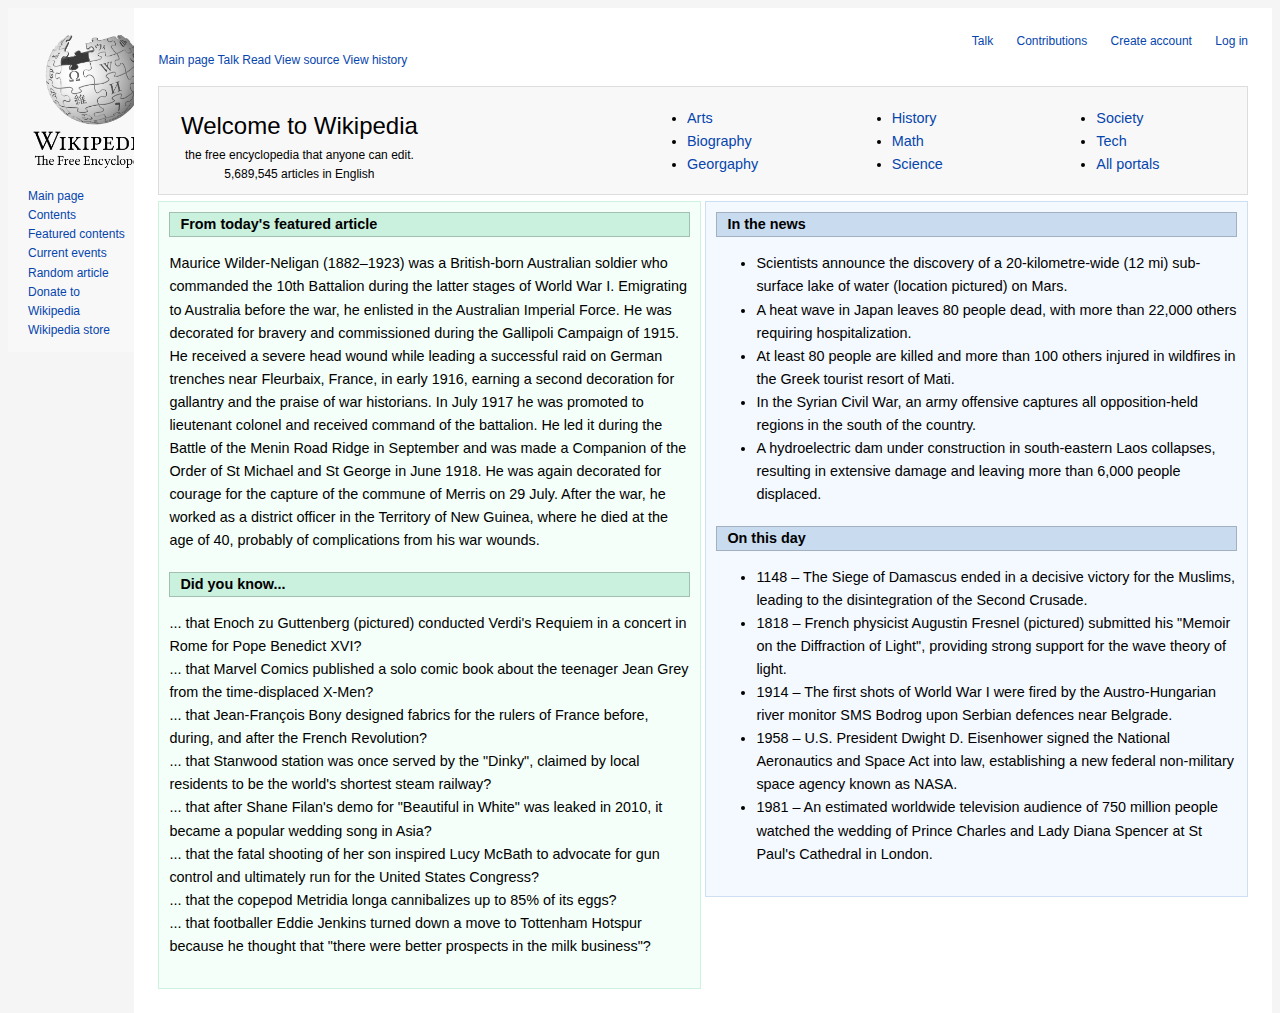
<file: index.html>
<!doctype html>
<html lang="en">

<head>
  <meta charset="UTF-8">
  <meta name="viewport"
    content="width=device-width, user-scalable=no, initial-scale=1.0, maximum-scale=1.0, minimum-scale=1.0">
  <meta http-equiv="X-UA-Compatible" content="ie=edge">
  <link rel="stylesheet" href="style.css">
  <title>Wiki Like</title>
</head>

<body>

  <div class="leftbar">
    <img class="wiki" src="images/wiki.png">
    <ul>
      <li><a href="#">Main page</a></li>
      <li><a href="#">Contents</a></li>
      <li><a href="#">Featured contents</a></li>
      <li><a href="#">Current events</a></li>
      <li><a href="#">Random article</a></li>
      <li><a href="#">Donate to Wikipedia</a></li>
      <li><a href="#">Wikipedia store</a></li>
    </ul>
  </div>
  <div class="main">
    <div class="header">
      <a href="#">Talk</a>
      <a href="#">Contributions</a>
      <a href="#">Create account</a>
      <a href="#">Log in</a>
    </div>
    <div class="tabs">
      <a href="#">Main page</a>
      <a href="#">Talk</a>
      <a href="#">Read</a>
      <a href="#">View source</a>
      <a href="#">View history</a>
    </div>
    <div class="welcometab">
      <div class="wtw">
        <p class="fs2">Welcome to Wikipedia</p>
        <p>the free encyclopedia that anyone can edit.
          5,689,545 articles in English</p>
      </div>
      <div class="welcomelist fs1">
        <ul>
          <li><a href="#">Arts</a></li>
          <li><a href="#">Biography</a></li>
          <li><a href="#">Georgaphy</a></li>
          <li><a href="#">History</a></li>
          <li><a href="#">Math</a></li>
          <li><a href="#">Science</a></li>
          <li><a href="#">Society</a></li>
          <li><a href="#">Tech</a></li>
          <li><a href="#">All portals</a></li>
        </ul>
      </div>
    </div>
    <div class="mainleft fs1">
      <p class="pgreen">From today's featured article</p>
      <div class="article">
        <article>
          Maurice Wilder-Neligan (1882–1923) was a British-born Australian soldier who commanded the 10th
          Battalion during the latter stages of World War I. Emigrating to Australia before the war, he enlisted
          in the Australian Imperial Force. He was decorated for bravery and commissioned during the Gallipoli
          Campaign of 1915. He received a severe head wound while leading a successful raid on German trenches
          near Fleurbaix, France, in early 1916, earning a second decoration for gallantry and the praise of war
          historians. In July 1917 he was promoted to lieutenant colonel and received command of the battalion.
          He led it during the Battle of the Menin Road Ridge in September and was made a Companion of the Order
          of St Michael and St George in June 1918. He was again decorated for courage for the capture of the
          commune of Merris on 29 July. After the war, he worked as a district officer in the Territory of
          New Guinea, where he died at the age of 40, probably of complications from his war wounds.
        </article>
      </div>
      <p class="pgreen">Did you know...</p>
      <div class="article">
        <article>
          ... that Enoch zu Guttenberg (pictured) conducted Verdi's Requiem in a concert in Rome for Pope Benedict
          XVI?<br>
          ... that Marvel Comics published a solo comic book about the teenager Jean Grey from the time-displaced
          X-Men?<br>
          ... that Jean-François Bony designed fabrics for the rulers of France before, during, and after the French
          Revolution?<br>
          ... that Stanwood station was once served by the "Dinky", claimed by local residents to be the world's
          shortest steam railway?<br>
          ... that after Shane Filan's demo for "Beautiful in White" was leaked in 2010, it became a popular wedding
          song in Asia?<br>
          ... that the fatal shooting of her son inspired Lucy McBath to advocate for gun control and ultimately run for
          the United States Congress?<br>
          ... that the copepod Metridia longa cannibalizes up to 85% of its eggs?<br>
          ... that footballer Eddie Jenkins turned down a move to Tottenham Hotspur because he thought that "there were
          better prospects in the milk business"?
        </article>
      </div>
    </div>
    <div class="mainright fs1">
      <p class="pblue">In the news</p>
      <div class="article">
        <ul>
          <li>Scientists announce the discovery of a 20-kilometre-wide (12 mi) sub-surface lake of water (location
            pictured) on Mars.</li>
          <li>A heat wave in Japan leaves 80 people dead, with more than 22,000 others requiring hospitalization.</li>
          <li>At least 80 people are killed and more than 100 others injured in wildfires in the Greek tourist resort of
            Mati.</li>
          <li>In the Syrian Civil War, an army offensive captures all opposition-held regions in the south of the
            country.</li>
          <li>A hydroelectric dam under construction in south-eastern Laos collapses, resulting in extensive damage and
            leaving more than 6,000 people displaced.</li>
        </ul>
      </div>
      <p class="pblue">On this day</p>
      <div class="article">
        <ul>
          <li>1148 – The Siege of Damascus ended in a decisive victory for the Muslims, leading to the disintegration of
            the Second Crusade.</li>
          <li>1818 – French physicist Augustin Fresnel (pictured) submitted his "Memoir on the Diffraction of Light",
            providing strong support for the wave theory of light.</li>
          <li>1914 – The first shots of World War I were fired by the Austro-Hungarian river monitor SMS Bodrog upon
            Serbian defences near Belgrade.</li>
          <li>1958 – U.S. President Dwight D. Eisenhower signed the National Aeronautics and Space Act into law,
            establishing a new federal non-military space agency known as NASA.</li>
          <li>1981 – An estimated worldwide television audience of 750 million people watched the wedding of Prince
            Charles and Lady Diana Spencer at St Paul's Cathedral in London.</li>
        </ul>
      </div>
    </div>
  </div>

</body>

</html>
</file>
<file: style.css>
html {
    font-family: sans-serif;
    font-size: 0.75em;
    background: #f5f5f5;
    line-height: 1.6;
}
.wiki {
    width: 140px;
    margin-left: 17px;
}
.main {
    box-sizing: border-box;
    background: #FFFFFF;
    
    float: right;
    width: 90%;
    padding: 24px;
    
}
a {
    text-decoration: none;
    color: #0645ad;
}
body {
    background: slategray
}
.mainleft {
    box-sizing: border-box;
    background: #F4FFF9;
    border: 1px solid #cef2e0;
    float: left;
    width: 49.8%;
    padding: 10px;
}
.mainright {
    box-sizing: border-box;
    background: #F4F9FF;
    border: 1px solid #cedff2;
    float: right;
    width: 49.8%;
    padding: 10px;
}
.pgreen {
    background: #CAF1DD;
    border: 1px solid #a3bfb1;
    font-weight: bold;
    margin: 0 0 15px;
    padding-left: 10px;
}
.pblue {
    background: #C9DBEF;
    border: 1px solid #a3b0bf;
    font-weight: bold;
    margin: 0 0 15px;
    padding-left: 10px;
}
.welcometab {
    background: #F8F8F8;
    border: 1px solid #ddd;
    height: 107px;
    margin-bottom: 6px;
    margin-top: 16px;
}
.leftbar {
    background: #F8F8F8;
    float: left;
    width: 10%;
    
}
.welcomelist {
    float: right;
    margin-top: 20px;
    width: 600px;
    height: 80px;
    column-count: 3;
    
}
div.welcomelist>ul {
    margin: 0;
}

.header {
    direction: rtl;
}
.header a {
    margin-left: 20px;
}

div.wtw>p {
    text-align: center;
    margin: 0;
}
.wtw {
    width: 280px;
    float: left;
}
.wtw p

.header>a {
    margin-left: 12px;
}

.fs1 {
    font-size: 1.2em;
}

.leftbar ul {
    list-style-type: none;
    padding-left: 20px;
}
.fs2 {
    font-size: 2em;
    text-align: center;
    padding-top: 20px;
}

.article {
    margin-bottom: 20px;
}
</file>
